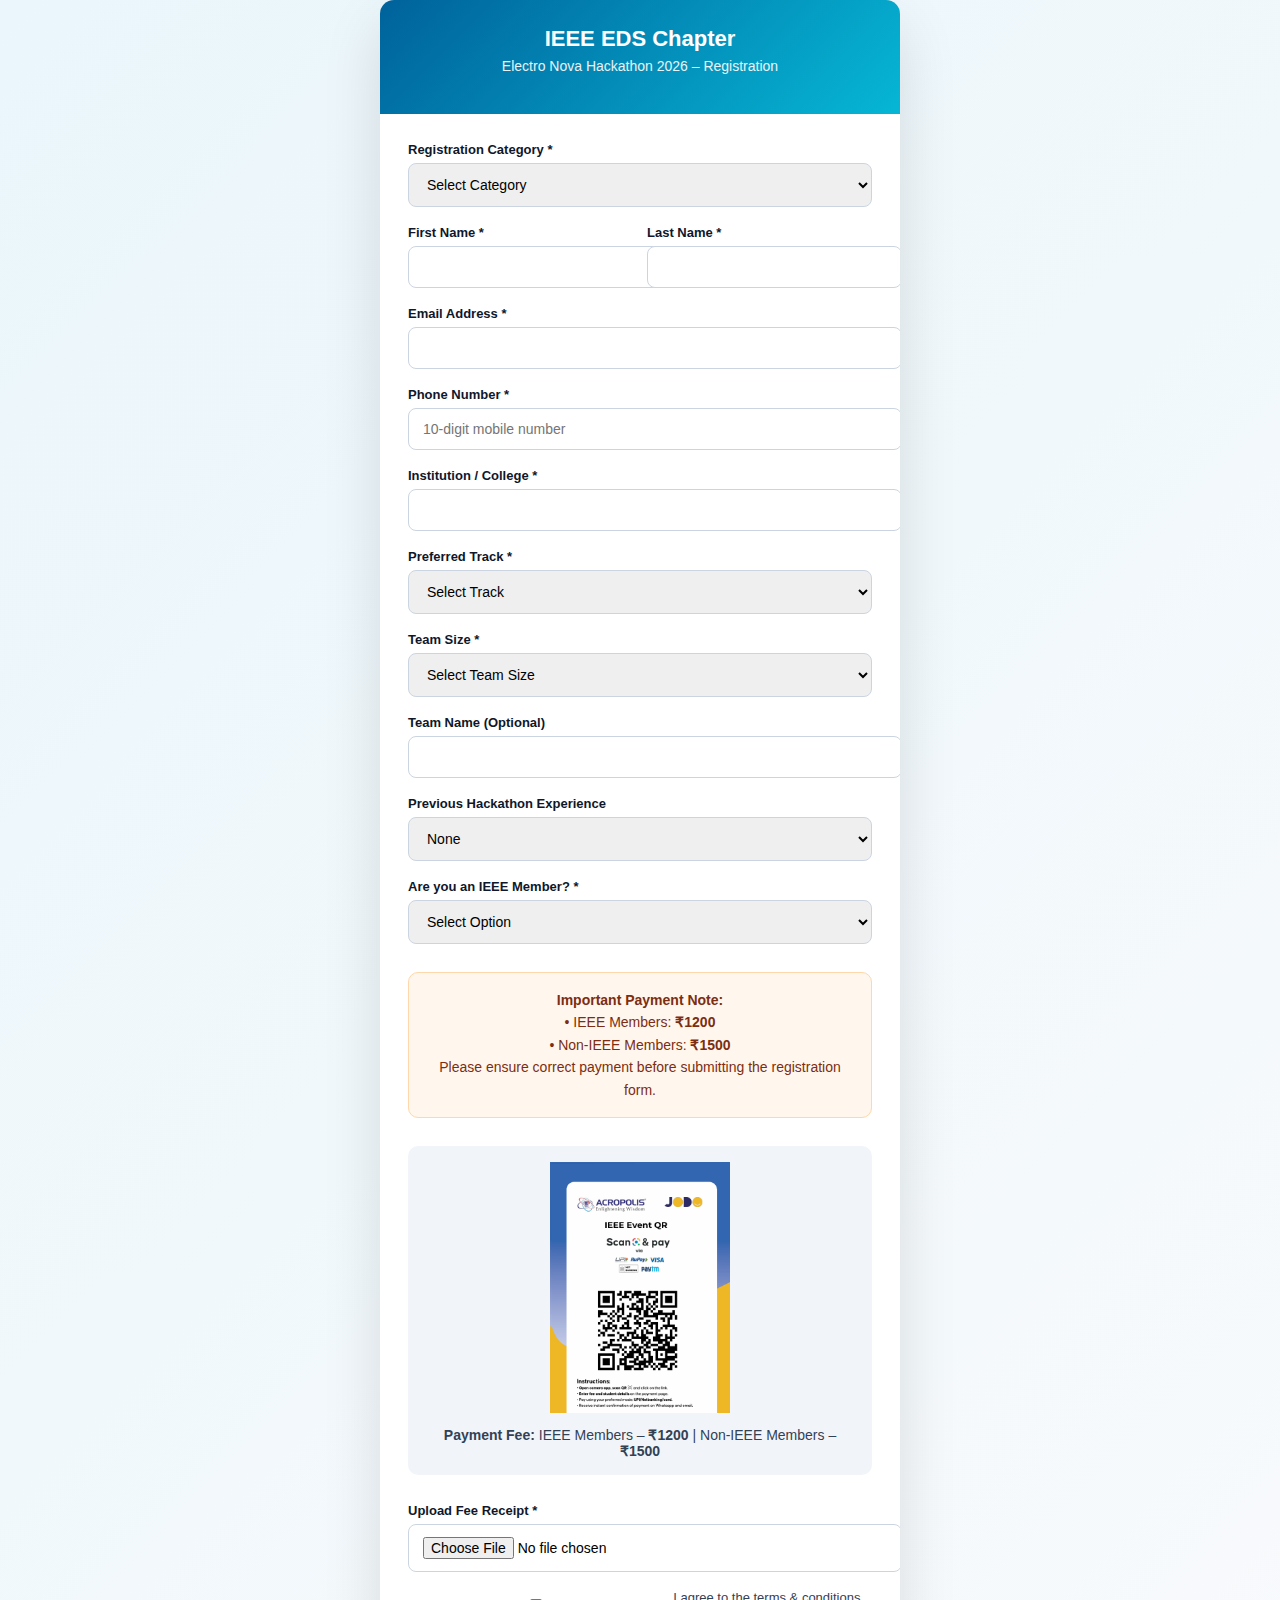
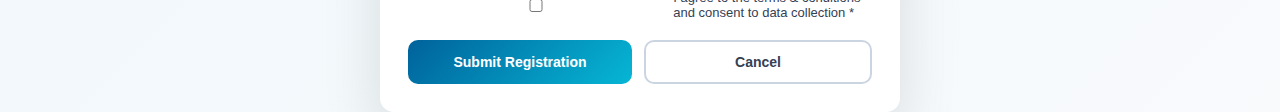
<file: registration.html>
<!DOCTYPE html>
<html lang="en">
<head>
  <meta charset="UTF-8" />
  <title>Electro Nova Hackathon 2026 | Registration</title>
  <meta name="viewport" content="width=device-width, initial-scale=1.0" />

  <style>
    body {
      margin: 0;
      font-family: 'Inter', sans-serif;
      background: linear-gradient(135deg, #eaf6fb, #f8fafc);
      display: flex;
      justify-content: center;
      align-items: center;
      min-height: 100vh;
    }

    .form-container {
      width: 100%;
      max-width: 520px;
      background: #ffffff;
      border-radius: 14px;
      box-shadow: 0 25px 60px rgba(0,0,0,0.12);
      overflow: hidden;
    }

    .form-header {
      background: linear-gradient(135deg, #00629B, #06b6d4);
      color: #ffffff;
      text-align: center;
      padding: 26px 20px;
    }

    .form-header h2 {
      margin: 0;
      font-size: 22px;
      font-weight: 700;
    }

    .form-header p {
      margin-top: 6px;
      font-size: 14px;
      opacity: 0.9;
    }

    form {
      padding: 28px;
    }

    .form-group {
      margin-bottom: 18px;
    }

    label {
      display: block;
      font-size: 13px;
      font-weight: 600;
      margin-bottom: 6px;
      color: #0f172a;
    }

    input, select {
      width: 100%;
      padding: 12px 14px;
      border-radius: 8px;
      border: 1px solid #cbd5e1;
      font-size: 14px;
      outline: none;
    }

    input:focus, select:focus {
      border-color: #06b6d4;
    }

    .row {
      display: grid;
      grid-template-columns: 1fr 1fr;
      gap: 14px;
    }

    .qr-box {
      margin: 28px 0;
      padding: 16px;
      border-radius: 10px;
      background: #f1f5f9;
      text-align: center;
    }

    .qr-box img {
      width: 180px;
      margin-bottom: 10px;
    }

    .qr-box p {
      font-size: 14px;
      color: #334155;
      margin: 0;
    }

    .checkbox {
      display: flex;
      align-items: center;
      gap: 10px;
      font-size: 13px;
      color: #334155;
      margin-bottom: 20px;
    }

    .actions {
      display: flex;
      gap: 12px;
    }

    button {
      flex: 1;
      padding: 12px;
      border-radius: 10px;
      border: none;
      font-weight: 600;
      cursor: pointer;
      font-size: 14px;
    }

    .submit {
      background: linear-gradient(135deg, #00629B, #06b6d4);
      color: white;
    }

    .cancel {
      background: transparent;
      border: 2px solid #cbd5e1;
      color: #334155;
    }

    @media (max-width: 600px) {
      .row {
        grid-template-columns: 1fr;
      }
    }
  </style>
</head>

<body>

<div class="form-container">

  <div class="form-header">
    <h2>IEEE EDS Chapter</h2>
    <p>Electro Nova Hackathon 2026 – Registration</p>
  </div>

  <form>

    <div class="form-group">
      <label>Registration Category *</label>
      <select required>
        <option value="">Select Category</option>
        <option>UG Student</option>
        <option>PG Student</option>
        <option>Diploma Student</option>
      </select>
    </div>

    <div class="row">
      <div class="form-group">
        <label>First Name *</label>
        <input type="text" required />
      </div>
      <div class="form-group">
        <label>Last Name *</label>
        <input type="text" required />
      </div>
    </div>

    <div class="form-group">
      <label>Email Address *</label>
      <input type="email" required />
    </div>

    <div class="form-group">
      <label>Phone Number *</label>
      <input type="tel" placeholder="10-digit mobile number" required />
    </div>

    <div class="form-group">
      <label>Institution / College *</label>
      <input type="text" required />
    </div>

    <div class="form-group">
      <label>Preferred Track *</label>
      <select required>
        <option value="">Select Track</option>
        <option>Robotics</option>
        <option>VLSI & Electron Devices</option>
        <option>IoT Systems</option>
      </select>
    </div>

    <div class="form-group">
      <label>Team Size *</label>
      <select required>
        <option value="">Select Team Size</option>
        <option>2 Members</option>
        <option>3 Members</option>
        <option>4 Members</option>
      </select>
    </div>

    <div class="form-group">
      <label>Team Name (Optional)</label>
      <input type="text" />
    </div>

    <div class="form-group">
      <label>Previous Hackathon Experience</label>
      <select>
        <option>None</option>
        <option>1–2 Hackathons</option>
        <option>More than 2</option>
      </select>
    </div>
<!-- IEEE MEMBERSHIP -->
<div class="form-group">
  <label>Are you an IEEE Member? *</label>
  <select id="ieeeMember" required>
    <option value="">Select Option</option>
    <option value="yes">Yes, I am an IEEE Member</option>
    <option value="no">No, I am not an IEEE Member</option>
  </select>
</div>

<!-- IEEE MEMBER ID (HIDDEN BY DEFAULT) -->
<div class="form-group" id="ieeeIdBox" style="display:none;">
  <label>IEEE Membership Number *</label>
  <input type="text" placeholder="Enter IEEE Member ID">
</div>

<!-- PAYMENT NOTE -->
<div class="qr-box" style="background:#fff7ed; border:1px solid #fed7aa;">
  <p style="font-size:14px; color:#7c2d12; line-height:1.6;">
    <strong>Important Payment Note:</strong><br>
    • IEEE Members: <strong>₹1200</strong><br>
    • Non-IEEE Members: <strong>₹1500</strong><br>
    Please ensure correct payment before submitting the registration form.
  </p>
</div>

    <!-- PAYMENT SECTION -->
    <div class="qr-box">
      <img src="assets/images/payment-qr.png" alt="Payment QR Code">
     <p>
  <strong>Payment Fee:</strong>
  IEEE Members – <strong>₹1200</strong> |
  Non-IEEE Members – <strong>₹1500</strong>
</p>
    </div>

    <div class="form-group">
      <label>Upload Fee Receipt *</label>
      <input type="file" accept=".jpg,.png,.pdf" required />
    </div>

    <div class="checkbox">
      <input type="checkbox" required />
      <span>I agree to the terms & conditions and consent to data collection *</span>
    </div>

    <div class="actions">
      <button type="submit" class="submit">Submit Registration</button>
      <button type="reset" class="cancel">Cancel</button>
    </div>

  </form>
    <!-- ✅ SUCCESS MESSAGE YAHAN AAYEGA -->
  <div id="successMessage" style="display:none; padding:40px; text-align:center;">

    <h2 style="color:#00629B; margin-bottom:12px;">
      ✅ Registration Successful
    </h2>

    <p style="color:#334155; line-height:1.6; font-size:15px;">
      Your response has been successfully recorded.<br>
      You will be notified soon regarding further updates.
    </p>

    <p style="margin-top:18px; font-weight:600; color:#0f172a;">
      📢 Kindly join the WhatsApp group for all future announcements
    </p>

    <img 
      src="assets/images/whatsapp-qr.png"
      alt="WhatsApp Group QR"
      style="width:180px; margin:20px auto; display:block;"
    >

    <p style="font-size:13px; color:#475569;">
      Scan the QR code above to join the official WhatsApp group
    </p>

  </div>
</div>
<script src="script.js"></script>
</body>
</html>
</file>
